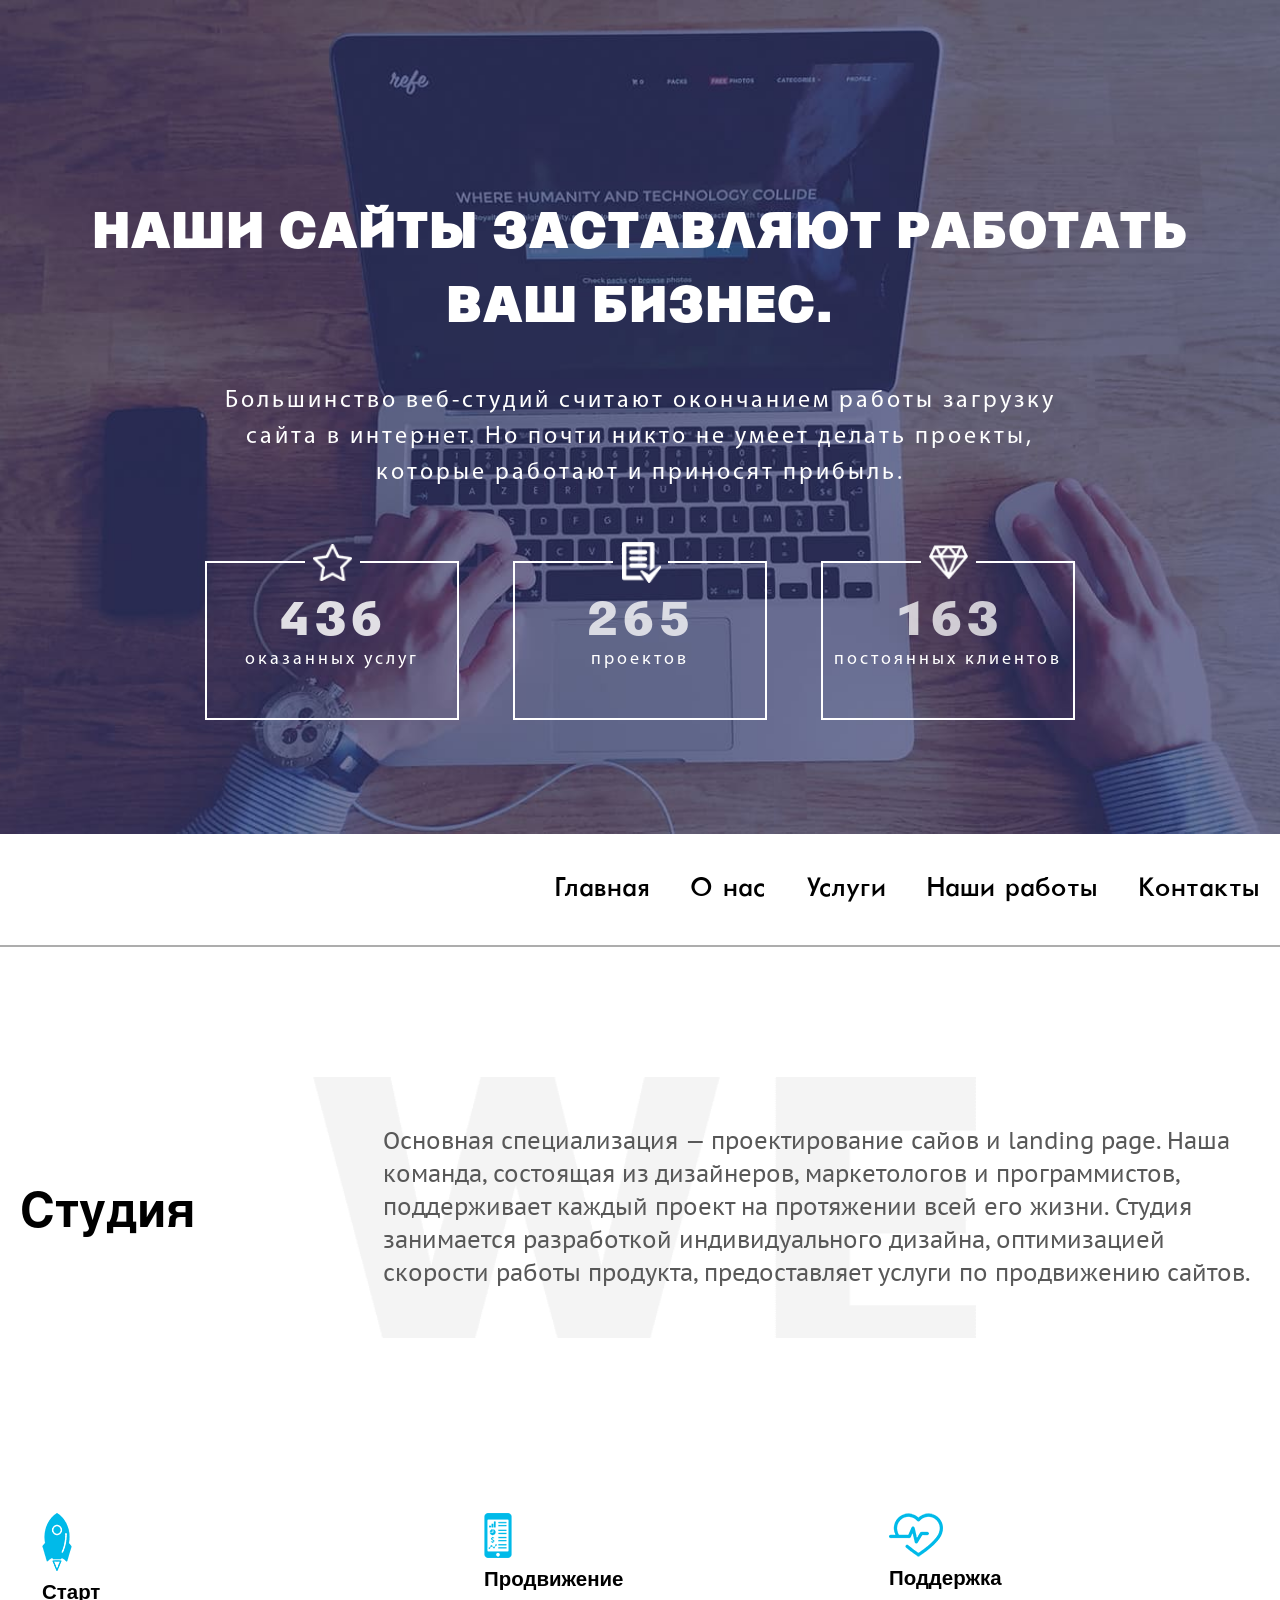
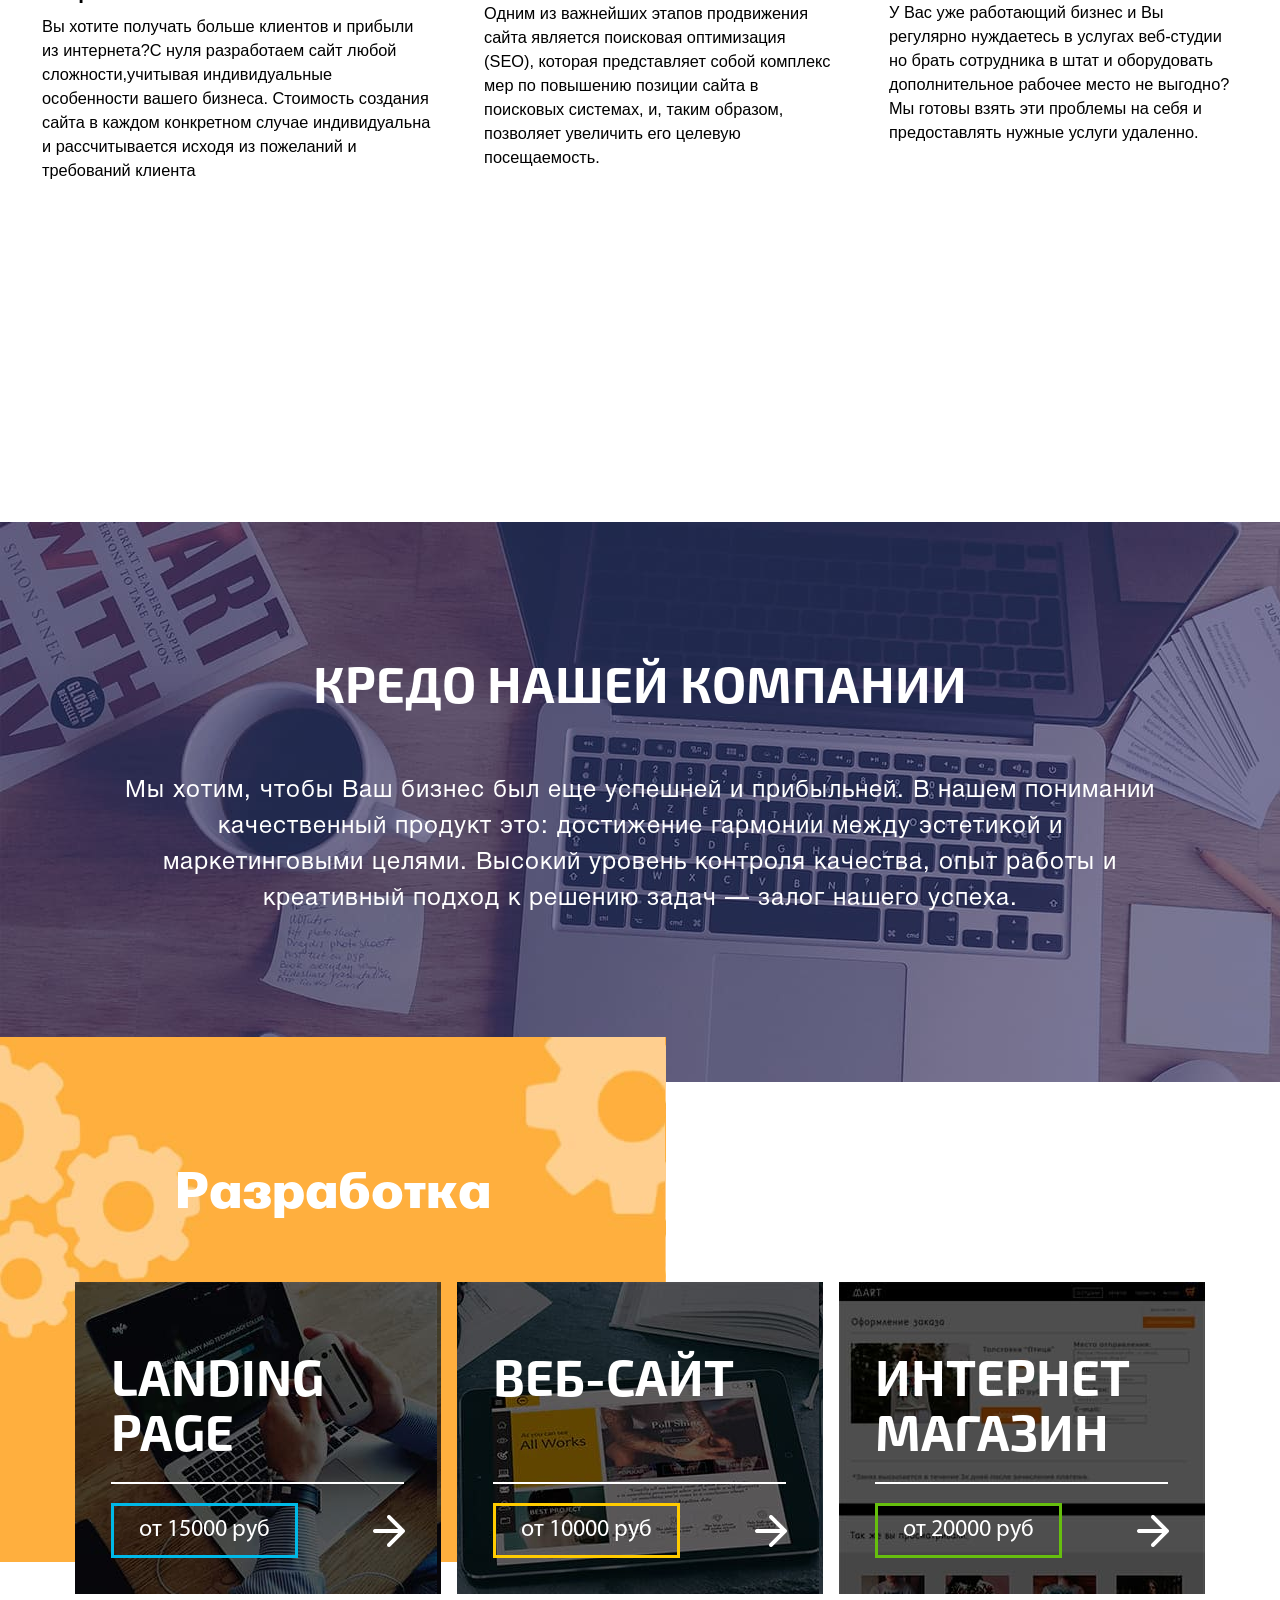
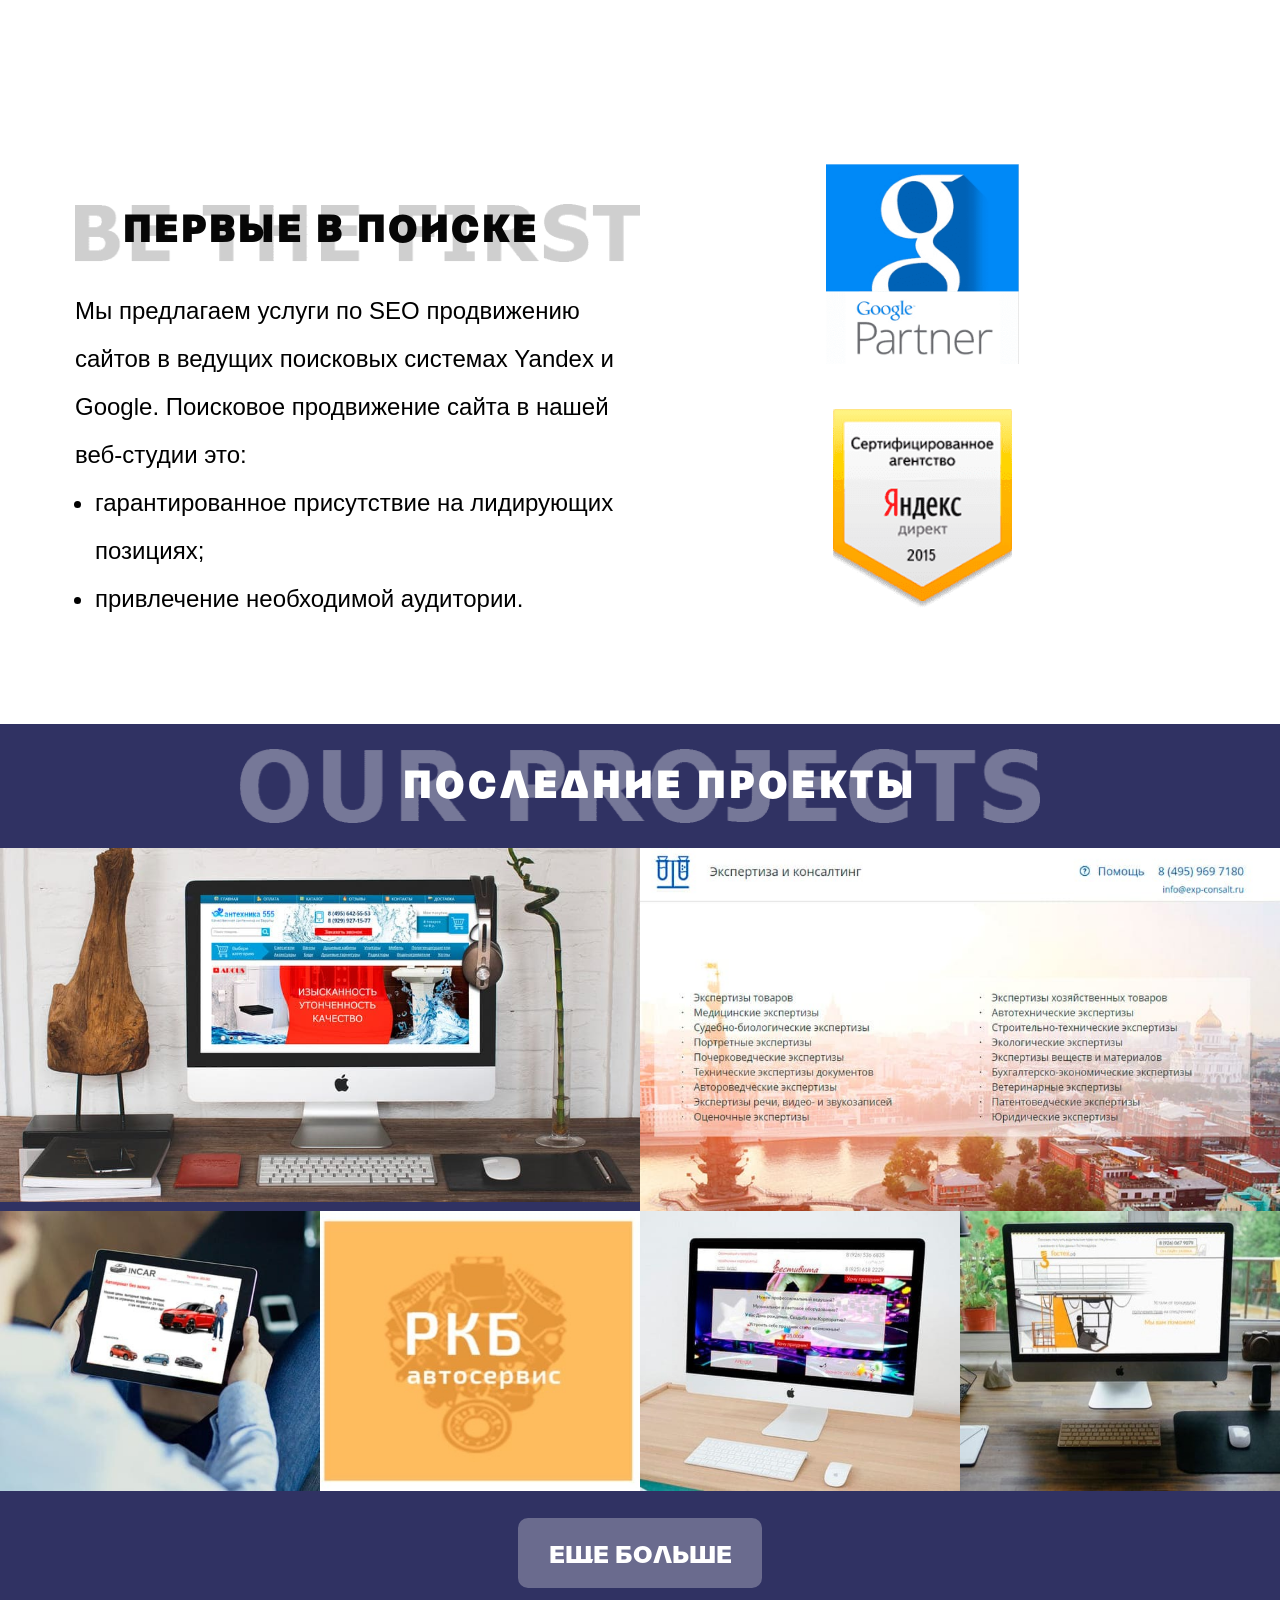
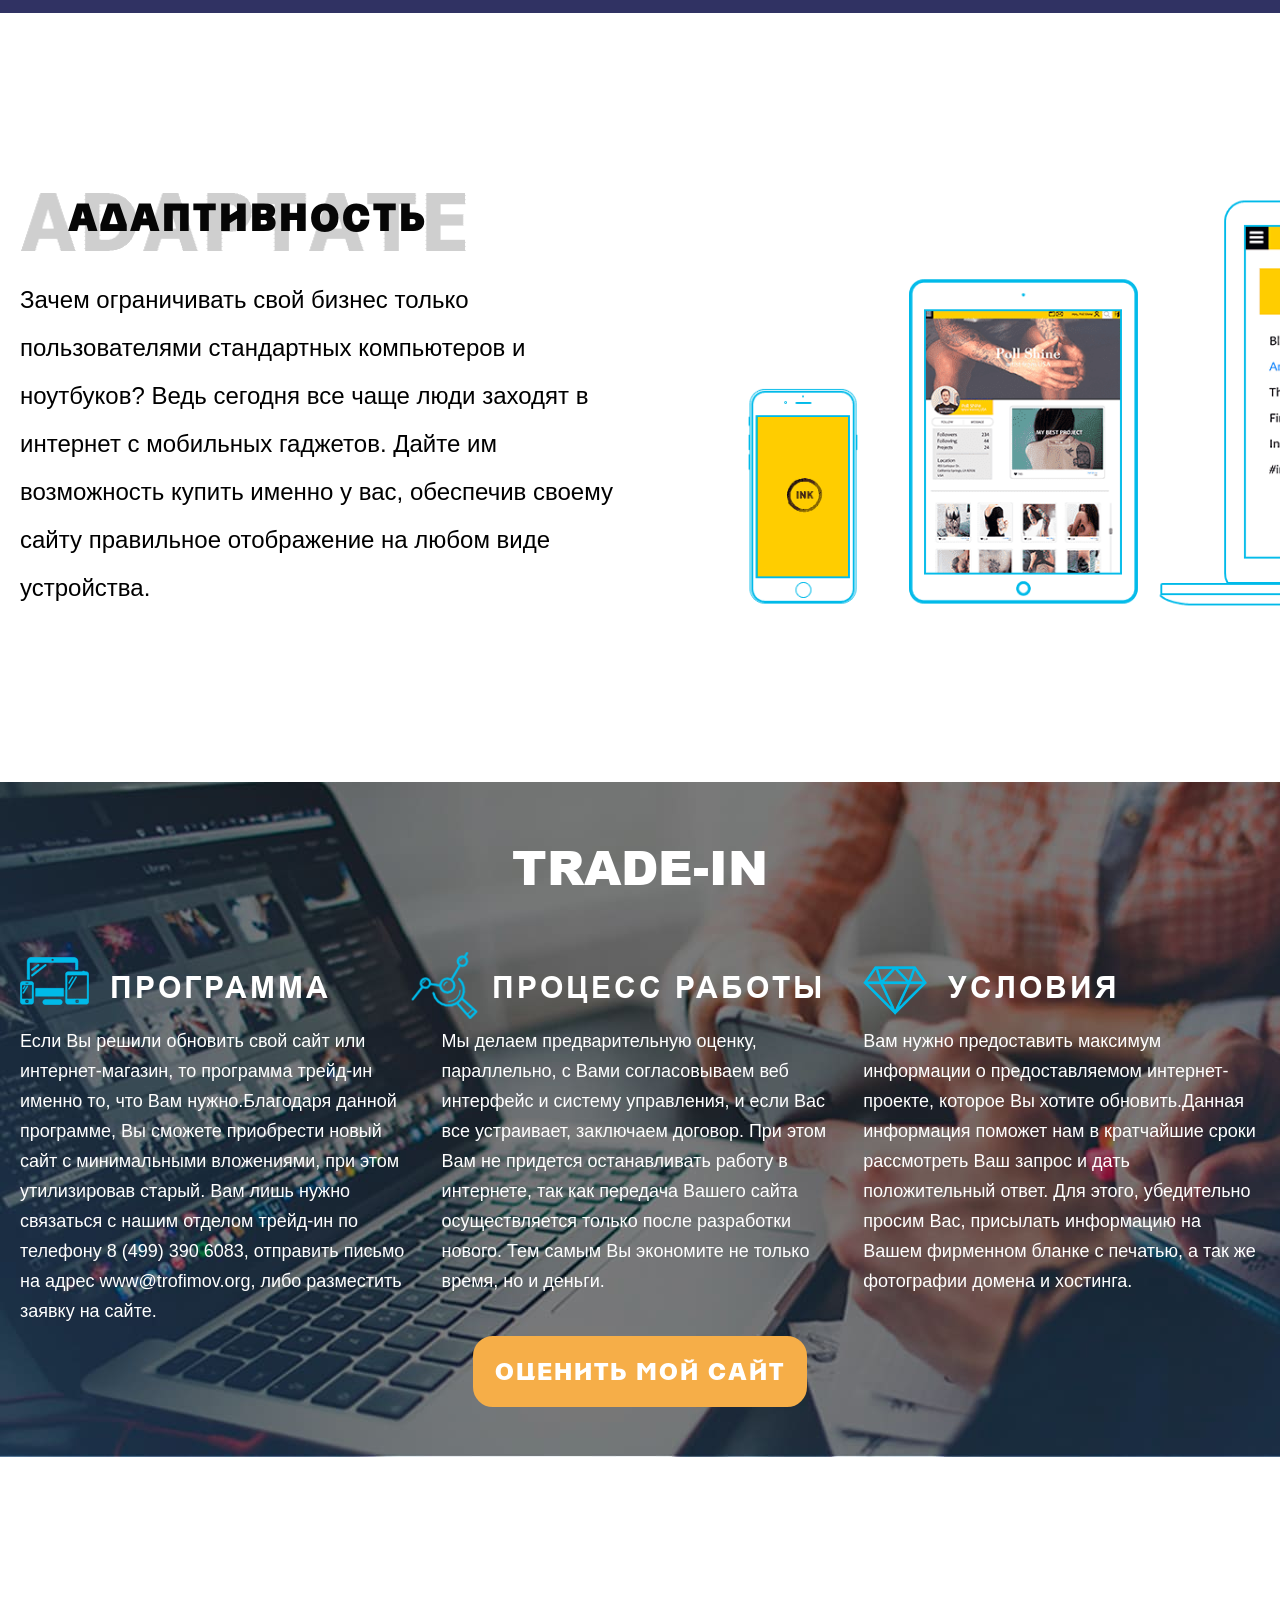
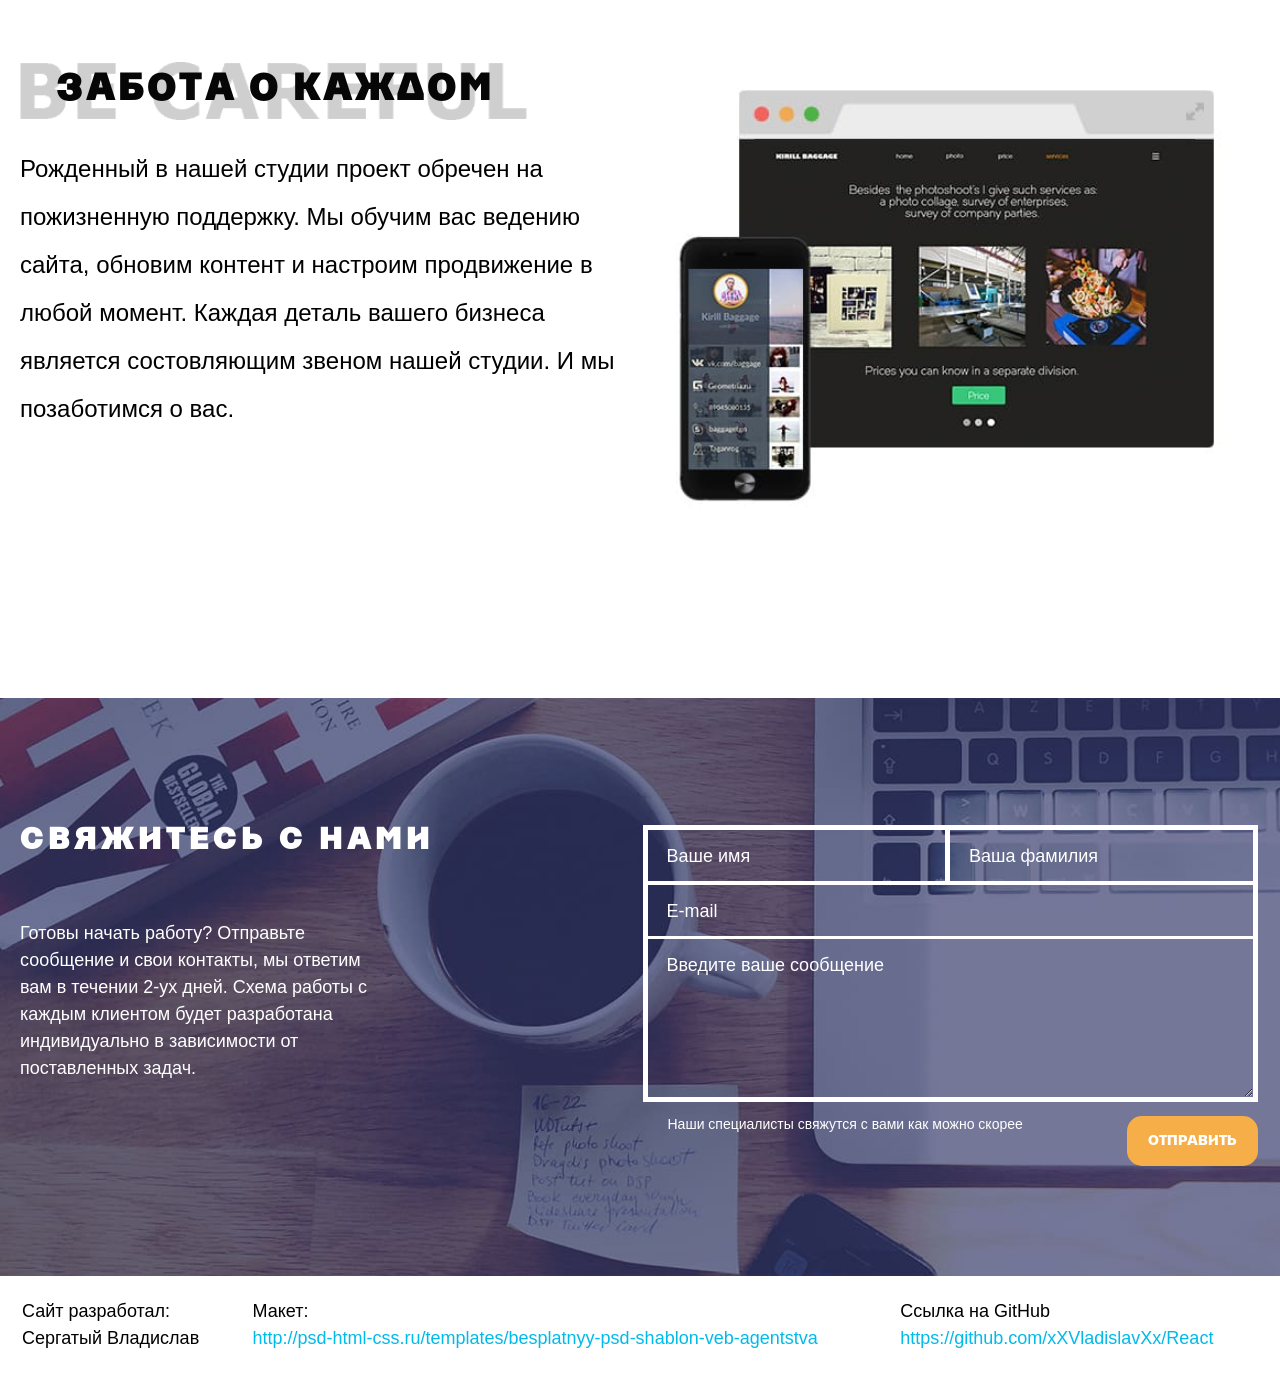
<file: project/index.html>
<!DOCTYPE html>
<html lang="ru">
 <head>
  <meta charset="utf-8">
  <title>Project</title>

  <meta name="viewport" content="initial-scale = 1.0, maximum-scale = 1.0, user-scalable = no, width = device-width">
    <link rel="stylesheet" href="css/main.css">
 </head>
 <body>
<header>
  <div class="container mobileMenu">
    <div class="overlay">
    <nav class="overlayMenu">
        <ul role="menu">
            <li><a href="#" role="menuitem">Главная</a></li>
            <li><a href="#" role="menuitem">О нас</a></li>
            <li><a href="#" role="menuitem">Услуги</a></li>
            <li><a href="#" role="menuitem">Наши работы</a></li>
            <li><a href="#" role="menuitem">Контакты</a></li>
        </ul>
    </nav>
</div>

<div class="navBurger" role="navigation" id="navToggle"></div>
    <h1>НАШИ САЙТЫ ЗАСТАВЛЯЮТ РАБОТАТЬ ВАШ БИЗНЕС.</h1>
    <p>Большинство веб-студий считают окончанием работы загрузку
сайта в интернет. Но почти никто не умеет делать проекты,
которые работают и приносят прибыль.</p>
    <div class="headFlex">
      <div class="headItem">
        <span class="headIcon"></span>
        <p><span class="benefits__number">518</span>оказанных услуг</p>
      </div>
      <div class="headItem">
        <span class="headIcon"></span>
        <p><span class="benefits__number">345</span>проектов</p>
      </div>
      <div class="headItem">
       <span class="headIcon"></span>
        <p><span class="benefits__number">218</span>постоянных клиентов</p>
      </div>
    </div>
  </div>
</header>

<nav class="navigation">
  <div class="container">
    <a href="#">Главная</a>
    <a href="#">О нас</a>
    <a href="#">Услуги</a>
    <a href="#">Наши работы</a>
    <a href="#">Контакты</a>
  </div>
</nav>

<section class="studio">
  <div class="container">
    <div class="aboutStudio">
      <span>Студия</span>
      <p>Основная специализация — проектирование сайов и landing page.
Наша команда, состоящая из дизайнеров, маркетологов и программистов,
поддерживает каждый проект на протяжении всей его жизни. Студия
занимается разработкой индивидуального дизайна, оптимизацией
скорости работы продукта, предоставляет услуги по продвижению сайтов.</p>
    </div>
    <div class="servicesStudio">
      <div class="ourServices">
        <img src="./img/start.png" alt="Старт">
        <h4>Старт</h4>
        <p>Вы хотите получать больше клиентов
и прибыли из интернета?С нуля разработаем
сайт любой сложности,учитывая индивидуальные
особенности вашего бизнеса. Стоимость создания
сайта в каждом конкретном случае индивидуальна
и рассчитывается исходя из пожеланий и
требований клиента</p>
<div class="control">
<span class="price">от 500 руб</span>
<a href="#" class="moreServices"></a>
</div>
      </div>
      <div class="ourServices">
        <img src="./img/seo.png" alt="Продвижение">
        <h4>Продвижение</h4>
        <p>
Одним из важнейших этапов продвижения
сайта является поисковая оптимизация (SEO),
которая представляет собой комплекс мер по
повышению позиции сайта в поисковых
системах, и, таким образом, позволяет
увеличить его целевую посещаемость.</p>
<div class="control">
  <span class="price">от 2000 руб</span>
  <a href="#" class="moreServices"></a>
</div>

      </div>
      <div class="ourServices">
        <img src="./img/support.png" alt="Поддержка">
        <h4>Поддержка</h4>
        <p>У Вас уже работающий бизнес и Вы
регулярно нуждаетесь в услугах веб-студии
но брать сотрудника в штат и оборудовать
дополнительное рабочее место не выгодно?
Мы готовы взять эти проблемы на себя и
предоставлять нужные услуги  удаленно.</p>
<div class="control">
<span class="price">от 1000 руб</span>
<a href="#" class="moreServices"></a>
</div>
      </div>
    </div>


  </div>
</section>

<section class="credo">
  <div class="container">
    <h2>КРЕДО НАШЕЙ КОМПАНИИ</h2>
    <p>Мы хотим, чтобы Ваш бизнес был еще успешней и прибыльней. В нашем понимании
качественный продукт это: достижение гармонии между эстетикой и
маркетинговыми целями. Высокий уровень контроля качества, опыт
работы и креативный подход к решению задач — залог
нашего успеха.</p>
  </div>
</section>
<section class="development">
  <div class="container2">
    <div class="settings">
      <span>Разработка</span>
    </div>
    <div class="priceBlock">
      <div class="lading">
        <h3>LANDING  PAGE</h3>
        <span></span>
        <div class="controlPrice">
        <span>от 15000 руб</span>
        <a href="#"></a>
        </div>
      </div>
      <div class="site">
        <h3>ВЕБ-САЙТ</h3>
        <span></span>
        <div class="controlPrice">
          <span>от 10000 руб</span>
            <a href="#"></a>
        </div>

      </div>
      <div class="shop">
        <h3>ИНТЕРНЕТ МАГАЗИН</h3>
        <span></span>
          <div class="controlPrice">
        <span>от 20000 руб</span>
          <a href="#"></a>
      </div>
      </div>
    </div>
  </div>
  <div class="firstSearch">
    <div>
      <h3>Первые в поиске</h3>
      <p>Мы предлагаем услуги по SEO продвижению
сайтов в ведущих поисковых системах Yandex
и Google. Поисковое продвижение сайта в
нашей веб-студии это:</p>
<ul>
  <li>гарантированное
  присутствие на лидирующих позициях;</li>
  <li>привлечение необходимой аудитории.</li>
</ul>
    </div>
    <div>
      <img src="img/google.png" alt="google">
      <img src="img/yandex.png" alt="yandex">
    </div>
  </div>
</section>

<section class="lastProjects">
<h2>ПОСЛЕДНИЕ ПРОЕКТЫ</h2>
<div>
  <img src="./img/projects1.jpg" alt="lastProjects">
  <img src="./img/projects2.jpg" alt="lastProjects">
</div>
<div>
  <img src="./img/projects3.jpg" alt="lastProjects">
  <img src="./img/projects4.jpg" alt="lastProjects">
  <img src="./img/projects5.jpg" alt="lastProjects">
  <img src="./img/projects6.jpg" alt="lastProjects">
</div>
<a href="#" class="moreProject">ЕЩЕ БОЛЬШЕ</a>
</section>

<section class="adaptive">
  <div class="container">
    <div>
      <h3>АДАПТИВНОСТЬ</h3>
      <p>Зачем ограничивать свой бизнес только
пользователями стандартных компьютеров
и ноутбуков? Ведь сегодня все чаще люди
заходят в интернет с мобильных гаджетов.
Дайте им возможность купить именно у вас,
обеспечив своему сайту правильное
отображение на любом виде устройства.</p>
    </div>
    <div>

    </div>
  </div>
</section>

<section class="trade">
  <div class="container">
    <h3>TRADE-IN</h3>
    <div class="tradeList">
      <div>
        <h4>ПРОГРАММА</h4>
        <p>Если Вы решили обновить свой сайт или
интернет-магазин, то программа трейд-ин
именно то, что Вам нужно.Благодаря
данной программе, Вы сможете приобрести
новый сайт с минимальными вложениями,
при этом утилизировав старый. Вам лишь
нужно связаться с нашим отделом трейд-ин
по телефону 8 (499) 390 6083, отправить
письмо на адрес www@trofimov.org, либо
разместить заявку на сайте.</p>
      </div>
      <div>
        <h4>ПРОЦЕСС РАБОТЫ</h4>
        <p>Мы делаем предварительную оценку,
параллельно, с Вами согласовываем
веб интерфейс и систему управления,
и если Вас все устраивает, заключаем
договор. При этом Вам не придется
останавливать работу в интернете, так
как передача Вашего сайта осуществляется
только после разработки нового. Тем самым
Вы экономите не только время, но и деньги.</p>
      </div>
      <div>
        <h4>УСЛОВИЯ</h4>
        <p>Вам нужно предоставить максимум информации
о предоставляемом интернет-проекте, которое
Вы хотите обновить.Данная информация
поможет нам в кратчайшие сроки рассмотреть
Ваш запрос и дать положительный ответ. Для
этого, убедительно просим Вас, присылать
информацию на Вашем фирменном бланке с
печатью, а так же фотографии домена и
хостинга.</p>
      </div>

    </div>
    <a href="#" class="estimateSite">ОЦЕНИТЬ МОЙ САЙТ</a>
  </div>
</section>
<section class="care">
  <div class="container">
    <div>
      <h3>забота о каждом</h3>
      <p>Рожденный в нашей студии проект обречен
на пожизненную поддержку. Мы обучим вас
ведению сайта, обновим контент и настроим
продвижение в любой момент. Каждая деталь
вашего бизнеса является состовляющим звеном
нашей студии. И мы позаботимся о вас.</p>
    </div>
    <div>
      <img src="img/care-img.jpg" alt="care">
    </div>
  </div>
</section>

<section class="contactUs">
  <div class="container">
    <div>
      <h3>СВЯЖИТЕСЬ С НАМИ</h3>
      <p>Готовы начать работу? Отправьте
сообщение и свои контакты, мы
ответим вам в течении 2-ух дней.
Схема работы с каждым клиентом
будет разработана индивидуально
в зависимости от поставленных задач.</p>
    </div>
    <div>
      <form method="post" class="contactForm">
        <input type="text" placeholder="Ваше имя" required>
        <input type="text" placeholder="Ваша фамилия">
        <input type="email" placeholder="E-mail" required>
        <textarea  cols="30" rows="10" placeholder="Введите ваше сообщение"></textarea>
        <span>Наши специалисты свяжутся с вами как можно скорее</span>
        <input type="submit" value="ОТПРАВИТЬ">
      </form>
    </div>
  </div>
</section>
<footer>
  <div class="container">
  <table>
    <tr>
      <td>
        <p>Сайт разработал:</p>
        <p>Сергатый Владислав</p>
      </td>
      <td>
        <p>Макет:</p>
        <a href="http://psd-html-css.ru/templates/besplatnyy-psd-shablon-veb-agentstva">http://psd-html-css.ru/templates/besplatnyy-psd-shablon-veb-agentstva</a>
      </td>
      <td>
        <p>Ссылка на GitHub</p>
        <a href="https://github.com/xXVladislavXx/React">https://github.com/xXVladislavXx/React</a>
      </td>
    </tr>
  </table>
  </div>
</footer>


<script src="js/jquery.js"></script>
<script src="js/spincrement.js"></script>
<script src="js/main.js"></script>
 </body>
</html>
</file>
<file: project/css/main.css>
*{padding:0;margin:0}
a{text-decoration:none}
@font-face{font-family:"paragon530";src:url(../fonts/paragon530.otf) format("truetype");font-style:normal;font-weight:400}
@font-face{font-family:"parangon530c";src:url(../fonts/parangon530C.otf) format("truetype");font-style:normal;font-weight:400}
@font-face{font-family:"arialBlack";src:url(../fonts/arial-black.ttf) format("truetype");font-style:normal;font-weight:900}
@font-face{font-family:"arialBold";src:url(../fonts/arial-bold.ttf) format("truetype");font-style:normal;font-weight:900}
@font-face{font-family:"helveticaRoman";src:url(../fonts/helvetica-roman.otf) format("truetype");font-style:normal;font-weight:400}
@font-face{font-family:"exo2Bold";src:url(../fonts/exo2Bold.otf) format("truetype");font-style:normal;font-weight:400}
@font-face{font-family:"ptsansCaption";src:url(../fonts/ptsansCaption.ttf) format("truetype");font-style:normal;font-weight:400}
@font-face{font-family:"halveticaBold";src:url(../fonts/halvetica.otf) format("truetype");font-style:normal;font-weight:400}
@font-face{font-family:"FuturaRegular";src:url(../fonts/FuturaRegular.ttf) format("truetype");font-style:normal;font-weight:400}
@font-face{font-family:"merial-regular";src:url(../fonts/merial-regular.otf) format("truetype");font-style:normal;font-weight:400}
.container{max-width:1240px;margin:0 auto}
.container2{max-width:1500px;margin:0 auto;position: relative;}
/*/////////////////// mobileMenu //////////////////////*/
.mobileMenu{position:relative;}
.navBurger{position:absolute;right:20px;top:20px;z-index:999;cursor:pointer;background:#fff;box-sizing:border-box;background-clip:content-box;width:30px;height:24px;border-top:11px solid transparent;border-bottom:11px solid transparent;-webkit-transform:rotate(0deg);transform:rotate(0deg);transition:all .25s ease-in-out}
.navBurger:before,.navBurger:after{content:"";position:absolute;background:#fff;height:2px;width:100%;right:0;will-change:rotate;-webkit-transform:rotate(0deg);transform:rotate(0deg);transition:all .5s ease}
.navBurger:before{top:-10px}
.navBurger:after{bottom:-10px;width:90%}
.navBurger.active{background:transparent;background-clip:content-box}
.navBurger.active:before{-webkit-transform:rotate(135deg);transform:rotate(135deg);top:0;background:#eee;width:110%}
.navBurger.active:after{bottom:0;-webkit-transform:rotate(-135deg);transform:rotate(-135deg);background:#eee;width:110%}
.overlay{position:fixed;background:#2a3140;top:0;right:0;width:100%;height:100%;opacity:0;-webkit-transform-origin:right top;transform-origin:right top;-webkit-transform:scale(0);transform:scale(0);visibility:hidden;transition:all .4s ease-in-out;overflow:hidden;z-index:9}
.overlay.open{opacity:.99;visibility:visible;-webkit-transform:scale(1);transform:scale(1)}
.overlay.open li{display:block;-webkit-animation:fadeInRight .4s cubic-bezier(0.42,0.83,0.7,1.5) forwards;animation:fadeInRight .4s cubic-bezier(0.42,0.83,0.7,1.5) forwards;-webkit-animation-delay:.4s;animation-delay:.4s;-webkit-transform:rotate(-7deg);transform:rotate(-7deg);-webkit-transform-origin:right bottom;transform-origin:right bottom}
.overlay.open li:nth-of-type(2){-webkit-animation-delay:.5s;animation-delay:.5s}
.overlay.open li:nth-of-type(3){-webkit-animation-delay:.6s;animation-delay:.6s}
.overlay.open li:nth-of-type(4){-webkit-animation-delay:.7s;animation-delay:.7s}
.overlay.open li:nth-of-type(5){-webkit-animation-delay:.8s;animation-delay:.8s}
.overlayMenu{position:absolute;text-align:right;right:10vw;top:10vw}
.overlayMenu ul{list-style:none;padding:0;margin:0 auto;display:block;position:relative;height:100%}
.overlayMenu ul li{display:block;position:relative;opacity:0;width:100%}
.overlayMenu ul li a{display:inline-block;color:#fff;text-decoration:none;font-size:30px;padding:3px 40px;margin:5px 0;transition:.2s;font-family:"merial-regular"}
.overlayMenu ul li a:hover,.overlayMenu ul li a:active,.overlayMenu ul li a:focus{-webkit-transform:translateX(-2px);transform:translateX(-2px);padding-left:80px;outline:1px solid rgba(255,255,255,0.3);background:rgba(255,255,255,0.03)}
.locked{overflow:hidden}
@-webkit-keyframes fadeInRight {
0%{opacity:0;left:50px}
100%{opacity:1;left:0;-webkit-transform:rotate(0deg);transform:rotate(0deg)}
}
@keyframes fadeInRight {
0%{opacity:0;left:50px}
100%{opacity:1;left:0;-webkit-transform:rotate(0deg);transform:rotate(0deg)}
}
/*/////////////////// Head //////////////////////*/
header{background:url(../img/header-back.jpg);padding-bottom:114px;background-size:cover;background-position: center;}
header h1{font-family:"paragon530";font-size:48px;color:#fff;text-align:center;max-width:1130px;margin:0 auto;padding-top:200px;margin-bottom:35px;line-height:154%;letter-spacing:3px}
header p{font-family:"merial-regular";color:#fff;font-size:24px;text-align:center;max-width:833px;margin:0 auto;line-height:36px;letter-spacing:3px}
.headFlex{display:flex;justify-content:space-between;max-width:870px;margin:30px auto 0}
.headFlex .headItem{width:250px;position:relative;max-height:160px;height:100%;margin-top:40px;border-right:2px solid #fff;border-bottom:2px solid #fff;border-left:2px solid #fff}
.headFlex .headItem:before{content:'';width:39%;height:2px;position:absolute;background:#fff;top:0}
.headFlex .headItem:after{content:'';width:39%;height:2px;position:absolute;background:#fff;top:0;right:0}
.headItem p > span{display:block;margin-top:45px;font-family:"paragon530";font-size:48px}
.headItem p{font-size:18px;margin-bottom:40px}
.headFlex .headItem:nth-child(1) .headIcon{background:url(../img/favourite.png);width:49px;height:60px;background-size:80%;position:absolute;background-repeat:no-repeat;background-position:center;left:calc(50% - 24px);top:-28px}
.headFlex .headItem:nth-child(2) .headIcon{background:url(../img/tasks.png);width:49px;height:60px;background-size:80%;position:absolute;background-repeat:no-repeat;background-position:center;left:calc(50% - 23px);top:-28px}
.headFlex .headItem:nth-child(3) .headIcon{background:url(../img/accessory.png);width:49px;height:60px;background-size:80%;position:absolute;background-repeat:no-repeat;background-position:center;left:calc(50% - 24px);top:-28px}
/*/////////////////// Navigation //////////////////////*/
.navigation{padding-top:40px;padding-bottom:40px;border-bottom:2px solid #adadad}
.navigation > div{display:flex;justify-content:flex-end}
.navigation a{font-family:"FuturaRegular";color:#000;margin-left:40px;font-size:30px}
.navigation a:hover{color:#f6ae48;transition:.5s}
/*/////////////////// Studio //////////////////////*/
.studio{padding-top:130px;padding-bottom:250px}
.studio .aboutStudio{display:flex;align-items:center}
.studio .aboutStudio span{font-size:48px;font-family:"halveticaBold";width:25%}
.studio .aboutStudio p{font-size:23px;color:#585858;padding:48px 0 48px 70px;background:url(../img/we.png);font-family:"ptsansCaption";background-repeat:no-repeat;background-size:70%;width:75%;line-height:144%}
.studio .servicesStudio{padding-top:140px;display:flex;justify-content:space-between;flex-wrap: wrap;}
.studio .ourServices{padding:15px 22px 22px;transition:.5s;box-sizing:border-box;min-width:393px;margin-top: 20px;}
.studio .servicesStudio .ourServices:nth-child(1){width:35%}
.studio .servicesStudio .ourServices:nth-child(2){width:32%}
.studio .servicesStudio .ourServices:nth-child(3){width:30%}
.studio .ourServices:hover{background:#f6ae48;transition:.5s}
.studio .ourServices:hover p{color:#fff;transition:.5s}
.studio .ourServices:hover h4{color:#fff;transition:.5s}
.studio .ourServices img{transition:.5s}
.studio .servicesStudio h4{font-family:arial;font-size:20.45px;margin-bottom:10px;margin-top:5px}
.studio .servicesStudio p{font-family:arial;font-size:16.34px;line-height:24px}
.studio .servicesStudio .price{font-family:arial;font-size:18px;border:3px solid #fff;padding:8px 15px;color:#fff;max-width:135px;box-sizing:border-box}
.studio .control{display:flex;justify-content:space-between;align-items:center;margin-top:25px}
.studio .moreServices{width:21px;height:24px;background:url(../img/right-arrow.png)}
/*/////////////////// Credo //////////////////////*/
.credo{background:url(../img/credo-background.jpg);padding-top:130px;padding-bottom:165px;background-size:cover}
.credo h2{text-align:center;font-size:50px;color:#fff;font-family:"exo2Bold";margin-bottom:60px}
.credo p{text-align:center;font-size:24px;color:#fff;font-family:"helveticaRoman";max-width:1033px;margin:0 auto;letter-spacing:1px;line-height:36px}
/*/////////////////// development //////////////////////*/
.development .container2{padding-top:180px}
.development .priceBlock{max-width:1130px;display:flex;margin:0 auto;justify-content:space-between;flex-wrap: wrap;}
.development .priceBlock > div{width:366px;padding:36px 36px 136px;position:relative;box-sizing:border-box;margin-top: 20px;}
.development .priceBlock > div > span{height:2px;width:80%;background:#fff;position:absolute;top:200px}
.development .priceBlock > div h3{font-size:50px;color:#fff;font-family:"exo2Bold";margin-top:30px;line-height:110%}
.development .priceBlock .lading{background:url(../img/price1.jpg)}
.development .priceBlock .site{background:url(../img/price2.jpg)}
.development .priceBlock .shop{background:url(../img/price3.jpg)}
.development .lading .controlPrice > span{border:3px solid #00b9e7}
.development .lading .controlPrice > a:hover{background:url(../img/price-lading.png);transition:.5s}
.development .site .controlPrice > a:hover{background:url(../img/price-site.png);transition:.5s}
.development .shop .controlPrice > a:hover{background:url(../img/price-shop.png);transition:.5s}
.development .site .controlPrice > span{border:3px solid #ffcb00}
.development .shop .controlPrice > span{border:3px solid #66bf0d}
.development .priceBlock .controlPrice > span{font-size:24px;color:#fff;font-family:"merial-regular";padding:10px 25px;position:absolute;bottom:36px}
.development .priceBlock .controlPrice > a{width:32px;height:33px;background:url(../img/price.png);position:absolute;right:36px;bottom:47px}
.development .settings{position:absolute;background:url(../img/settings.jpg);width:666px;height:525px;top:-45px}
.development .settings span{font-size:50px;color:#fff;font-family:"paragon530";position:absolute;top:130px;left:calc(50% - 158px)}
/*/////////////////// firstSearch //////////////////////*/
.firstSearch{max-width:1130px;margin:170px auto 70px;display:flex}
.firstSearch ul{padding-left: 20px}
.firstSearch li{font-size: 24px;
    line-height: 48px;
    font-family: arial;
    color: #000;}
.firstSearch > div{width:50%}
.firstSearch > div img{display:block;max-height:200px;margin:0 auto 45px;}
.firstSearch > div h3{color:#060606;background-image:url(../img/be-first.png);font-size:36px;padding:9px 96px 7px 48px;font-family:"paragon530";background-repeat: no-repeat;text-transform:uppercase;letter-spacing:4px;margin-top:40px;margin-bottom:25px;background-size:contain}
.firstSearch > div p{font-size:24px;line-height:48px;font-family:arial;color:#000}
/*/////////////////// lastProjects //////////////////////*/
.lastProjects{background:#303263;padding-top:25px;padding-bottom:25px}
.lastProjects h2{font-size:36px;color:#fff;font-family:"paragon530";text-align:center;padding:20px 120px 12px 160px;letter-spacing:5px;max-width:800px;box-sizing:border-box;display:block;margin:0 auto;margin-bottom:25px;background-image:url(../img/our-project.png);background-repeat:no-repeat;background-size:contain}
.lastProjects > div:nth-child(2),.lastProjects > div:nth-child(3){display:flex}
.lastProjects > div:nth-child(2) img{width:50%;height:100%;}
.lastProjects > div:nth-child(3) img{width:25%;height:100%;}
.lastProjects .moreProject{display:block;max-width:240px;text-align:center;color:#fff;border-radius:10px;background:#6a6b8e;border:2px solid #6a6b8e;margin:27px auto 0;font-family:"paragon530";font-size:25px;padding-top:23px;padding-bottom:15px;transition:.5s}
.lastProjects .moreProject:hover{background:#303263;border:2px solid #6a6b8e}
/*/////////////////// adaptive //////////////////////*/
.adaptive{margin-top:180px;margin-bottom:170px;position:relative}
.adaptive .container > div:nth-child(1){width:50%}
.adaptive .container > div:nth-child(2){position:absolute;background-image:url(../img/outline.png);width:42%;right:0;top:0;height:100%;background-size:cover}
.adaptive > div h3{color:#060606;background-image:url(../img/adaptive.png);font-size:36px;padding:9px 96px 7px 48px;font-family:"paragon530";text-transform:uppercase;letter-spacing:4px;margin-top:40px;margin-bottom:25px;background-size:contain;background-repeat:no-repeat}
.adaptive > div p{font-size:24px;line-height:48px;font-family:arial;color:#000}
/*/////////////////// trade //////////////////////*/
.trade{background-image:url(../img/trade-background.jpg);padding-top:50px;background-size:cover;padding-bottom:50px}
.trade h3{text-align:center;color:#fff;font-size:48px;font-family:"arialBlack"}
.trade .tradeList{display:flex;margin-top:30px;margin-bottom:10px;justify-content:space-between;flex-wrap: wrap;}
.trade .tradeList > div{width:32%;min-width: 360px;margin-top: 40px;}
.trade .tradeList h4{color:#fff;font-size:30px;font-family:"arialBold";letter-spacing:3px;margin-bottom:20px;padding-left:50px;position:relative}
.trade .tradeList div:nth-child(1) h4{padding-left:90px}
.trade .tradeList div:nth-child(3) h4{padding-left:85px}
.trade .tradeList div:nth-child(1) h4:before{content:url('../img/trade-icon1.png');position:absolute;left:0;top:-13px}
.trade .tradeList div:nth-child(2) h4:before{content:url('../img/trade-icon2.png');position:absolute;left:-31px;top:-18px}
.trade .tradeList div:nth-child(3) h4:before{content:url('../img/trade-icon3.png');position:absolute;left:0;top:-4px}
.trade .tradeList p{font-size:18px;font-family:arial;color:#fff;line-height:30px}
.trade .estimateSite{display:block;margin:0 auto;border-radius:20px;color:#fff;transition:0.5s;background:#f6ae48;border:2px solid #f6ae48;max-width:330px;text-align:center;font-family:"parangon530c";font-size:24px;letter-spacing:2px;padding-top:22px;padding-bottom:17px}
.trade .estimateSite:hover{transition:0.5s;background: transparent;}
/*/////////////////// care //////////////////////*/
.care{margin-top:165px;margin-bottom:165px}
.care .container{display:flex}
.care .container > div{width:50%}
.care > div h3{color:#060606;background-image:url(../img/carefull.png);font-size:36px;padding:9px 96px 7px 36px;font-family:"paragon530";text-transform:uppercase;letter-spacing:4px;margin-top:40px;margin-bottom:25px;background-size:contain;background-repeat:no-repeat}
.care > div p{font-size:24px;line-height:48px;font-family:arial;color:#000}
.care img{width:100%}
/*/////////////////// contactUs //////////////////////*/
.contactUs{background-image:url(../img/contact-background.jpg);padding-top:127px;background-size:cover;padding-bottom:110px}
.contactUs .container{display:flex}
.contactUs .container > div{width:50%}
.contactUs h3{color:#fff;font-size:30px;font-family:"paragon530";letter-spacing:5px;margin-bottom:60px}
.contactUs p{font-size:18px;color:#fff;font-family:arial;line-height:27px;max-width:360px}
.contactUs .contactForm{max-width:615px;margin:0 auto}
.contactUs .contactForm input,.contactUs .contactForm textarea{border:0;background:transparent;color:#fff;padding:16px 19px 14px;font-family:arial;font-size:18px}
.contactUs .contactForm input[type="email"]{width:100%;border-right:5px solid #fff;border-left:5px solid #fff;border-top:2.5px solid #fff;border-bottom:2.5px solid #fff;box-sizing:border-box}
.contactUs .contactForm input[type="text"]{width:50%;box-sizing:border-box}
.contactUs .contactForm input::placeholder{color:#fff}
.contactUs .contactForm textarea::placeholder{color:#fff}
.contactUs .contactForm input[type="text"]:nth-child(1){border-right:5px solid #fff;border-left:5px solid #fff;border-top:5px solid #fff;border-bottom:2.5px solid #fff}
.contactUs .contactForm input[type="text"]:nth-child(2){border-top:5px solid #fff;border-bottom:2.5px solid #fff;float:right;border-right:5px solid #fff}
.contactUs .contactForm textarea{width:100%;box-sizing:border-box;border-top:2.5px solid #fff;border-left:5px solid #fff;max-height:165px;border-bottom:5px solid #fff;border-right:5px solid #fff;margin-top:-1px}
textarea:focus,input:focus{outline:-webkit-focus-ring-color auto 0}
.contactForm span{color:#fff;font-size:14px;font-family:arial;padding-left:25px;padding-top:10px;display:inline-block}
.contactForm input[type="submit"]{display:inline-block;float:right;border-radius:15px;max-width:144px;font-size:14px;font-family:"paragon530";cursor:pointer;background:#f6ae48;transition:.5s;border:2px solid #f6ae48;margin-top:10px}
.contactForm input[type="submit"]:hover{transition:.5s;background:transparent}
footer table{width:100%;padding-top: 20px;padding-bottom: 20px;}
footer table *{    font-size: 18px;
    font-family: arial;
    line-height: 27px;
    }
footer table a{color: #00bae9;transition: 0.5s;}
footer table a:hover{transition: 0.5s;color:#66abbd}
footer td{min-width:200px;}
/*/////////////////// Mobile //////////////////////*/
@media(max-width:1170px) {
footer{padding-left: 20px;padding-right: 20px;display: block}
footer table tr{display: flex;flex-wrap: wrap;}
footer td{width:100%;text-align: center;margin-top: 10px;margin-bottom: 10px;}
.development .priceBlock{justify-content:space-around}
.studio .servicesStudio{justify-content:space-around}
.development .settings{width:377px;height:297px;background-size:cover}
.contactUs,.care,.trade,.adaptive,.firstSearch,.aboutStudio,.credo,header{padding-left:20px;padding-right:20px}
.studio .aboutStudio p{background-size:contain}
.trade .tradeList{justify-content:space-around}
.trade .tradeList h4{font-size:27px}
.trade .estimateSite{margin-top:35px}
.care > div h3,.adaptive > div h3,.firstSearch > div h3{padding:9px 0 7px;text-align:center;font-size:28px;background-position:center}
.lastProjects h2{padding:12px 0;margin-right:20px;font-size:28px;margin-left:20px;background-position:center}
.studio{padding-bottom:80px;padding-top:80px}
.studio .servicesStudio{padding-top:60px}
.firstSearch{margin:80px auto 70px}
.adaptive{margin-top:80px;margin-bottom:80px}
.care{margin-top:80px;margin-bottom:80px}
.credo{padding-top:80px;padding-bottom:100px}
.contactUs{padding-top:80px;padding-bottom:80px}
header h1{padding-top:100px}
.contactUs h3{margin-bottom:30px}
.navigation{padding-left: 20px;padding-right: 20px;}
}
@media(min-width:931px){
.navBurger{display: none;}
.navigation{display: block;}
}
@media(max-width:930px) {
.navBurger{display: block;}
.navigation{display: none;}
header h1{font-size:35px}
.firstSearch{display:block}
.firstSearch > div{width:100%;margin:0 auto}
.firstSearch > div:nth-child(2){display:flex;margin-top:30px}
.adaptive .container > div:nth-child(1){width:100%}
.adaptive .container > div:nth-child(2){position:static;background-image:url(../img/outline.png);width:93vw;right:0;top:0;height:35vw;background-size:contain;margin-top:20px}
.studio .aboutStudio span{width:auto;display:block;text-align:center;margin-bottom:40px}
.studio .aboutStudio p{width:100%;box-sizing:border-box}
.studio .aboutStudio{display:block}
.care .container{display:block}
.care .container > div{width:auto}
.care img{max-width:500px;display:block;margin:0 auto}
.contactUs .container{display:block}
.contactUs .container > div{width:auto}
.contactUs h3{text-align:center}
.contactUs p{max-width:none}
.contactUs .container > div:nth-child(2){margin-top:20px}
.trade .tradeList{margin-top:10px}
}
@media(max-width:860px) {
.headFlex{flex-wrap:wrap;justify-content:space-around}
}
@media(max-width:750px) {
.development .container2{padding-top:80px}
.development .settings{margin:0 auto;width:100%;max-width:366px;position:static}
.development .settings span{position:relative}
}
@media(max-width:678px) {
header h1{font-size:25px}
.studio .aboutStudio p{padding:24px 0 24px 35px}
header p,.studio .aboutStudio p,.credo p,.firstSearch > div p,.adaptive > div p,.care > div p{font-size:18px;line-height:24px}
.studio .aboutStudio span{font-size:45px}
.trade h3{font-size:35px}
.trade .tradeList h4{font-size:22px}
.contactUs h3{font-size:25px}
.credo h2{font-size:25px;margin-bottom:30px}
.trade .estimateSite{font-size:16px}
.lastProjects .moreProject{font-size:16px;padding-top:13px;padding-bottom:10px}
.development .priceBlock > div h3{font-size:29px}
.development .settings span{font-size:29px;left:calc(50% - 90px);top:105px}
.development .priceBlock > div{height:235px}
.development .settings{height:235px}
.development .priceBlock .controlPrice > span{font-size:16px}
.development .priceBlock .controlPrice > a{width:24px;height:24px;background-size:cover}
.development .priceBlock > div > span{top:135px}
.contactForm input[type="submit"]{display:block;margin:0 auto;float:none;margin-top:15px}
.contactForm span{display:block;text-align:center}
.lastProjects > div:nth-child(2) img{width:100%;height:100%}
.lastProjects > div:nth-child(2),.lastProjects > div:nth-child(3){flex-wrap:wrap}
.lastProjects > div:nth-child(3) img{width:50%;height:100%}
}
@media(max-width:530px) {
.adaptive .container > div:nth-child(2){width:100%;height:33vw}
}
@media(max-width:475px) {
.firstSearch > div:nth-child(2){display:block}
.trade .tradeList > div{min-width:100%}
.tradeList{padding-left:20px}
.lastProjects h2{font-size:24px;padding:8px 0 12px;background-position:center}
.studio .ourServices{min-width:100%}
.development .priceBlock > div{max-width:366px;width:100%}
.care > div h3,.adaptive > div h3,.firstSearch > div h3,.contactUs h3{font-size:20px}
.contactUs .contactForm input[type="text"]{width:100%}
.contactUs .contactForm input[type="text"]:nth-child(1){border-bottom:0}
.contactUs .contactForm input[type="text"]:nth-child(2){border-bottom:0;border-left:5px solid #fff}
.contactUs .contactForm input[type="email"]{border-top:5px solid #fff}
header h1{font-size:18px}
}
@media(max-width:400px) {
.adaptive .container > div:nth-child(2){width:263px;height:99px;margin:20px auto 0}
}
</file>
